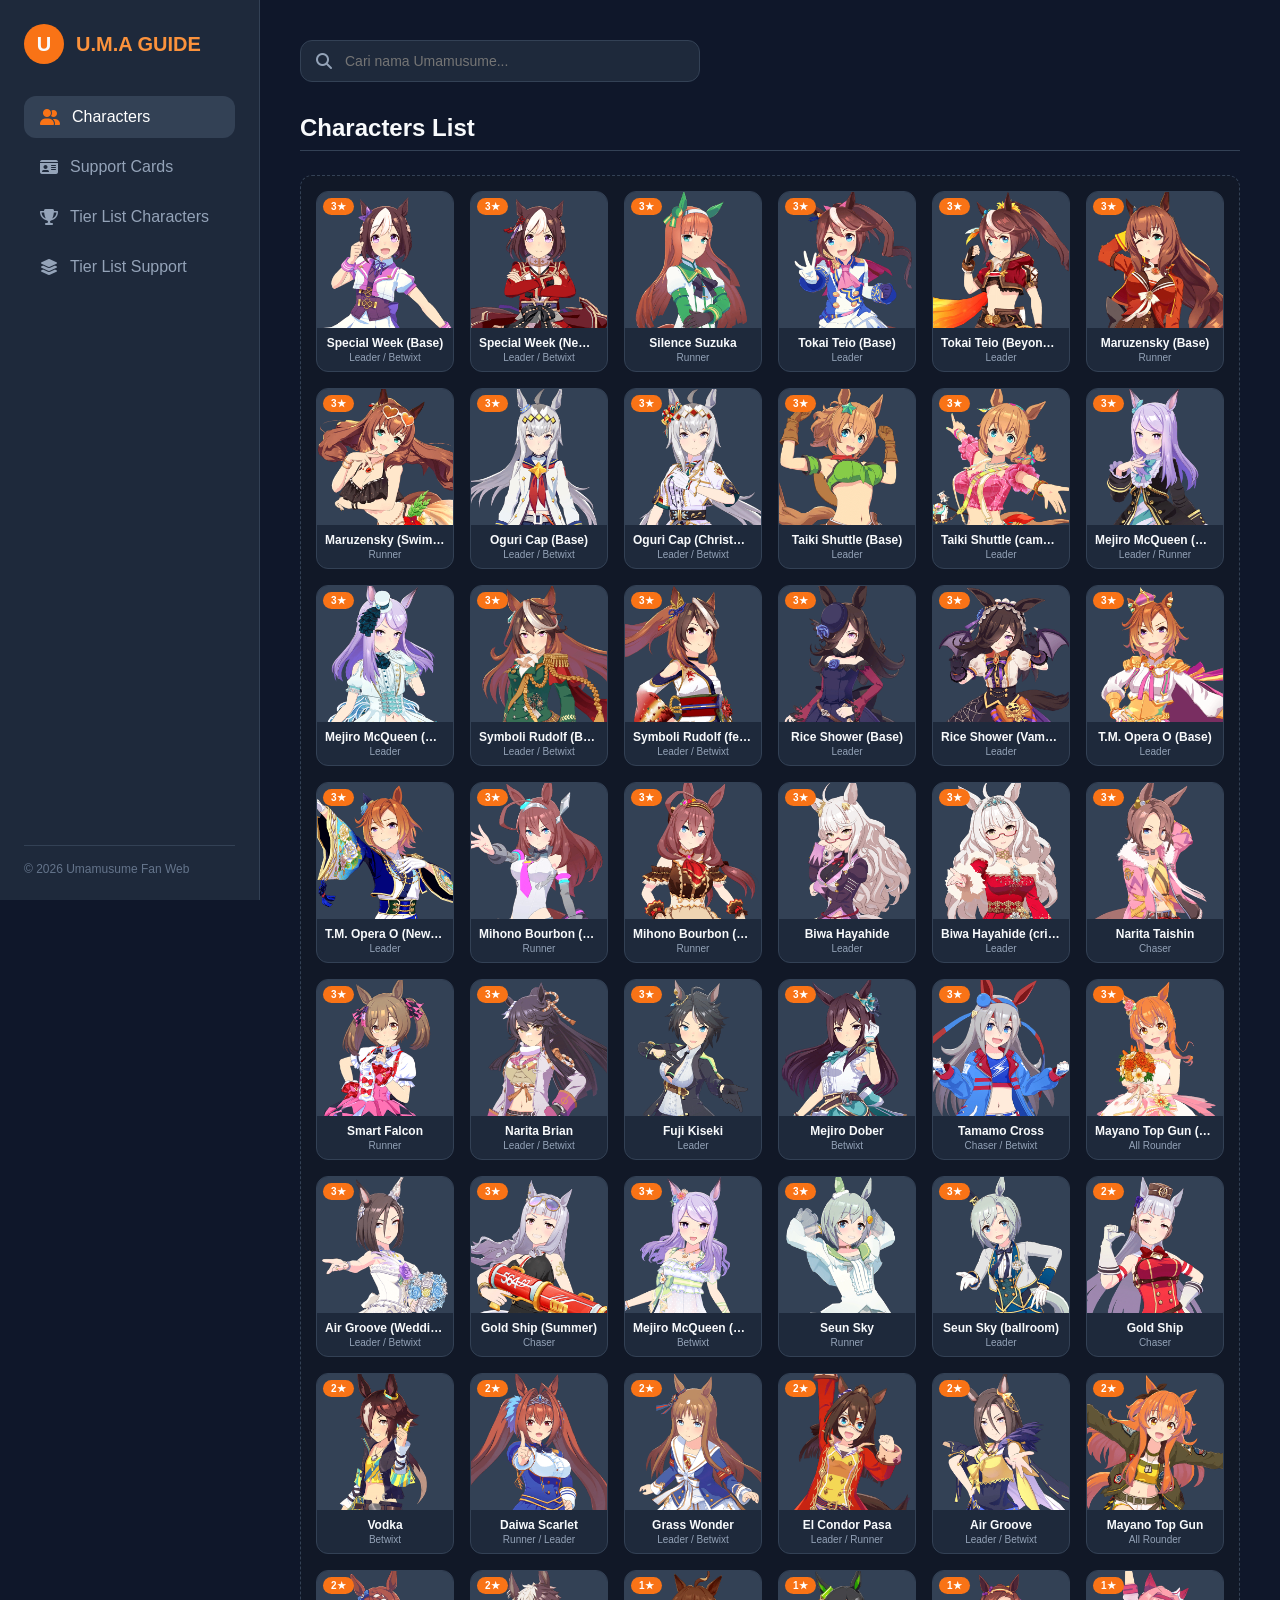
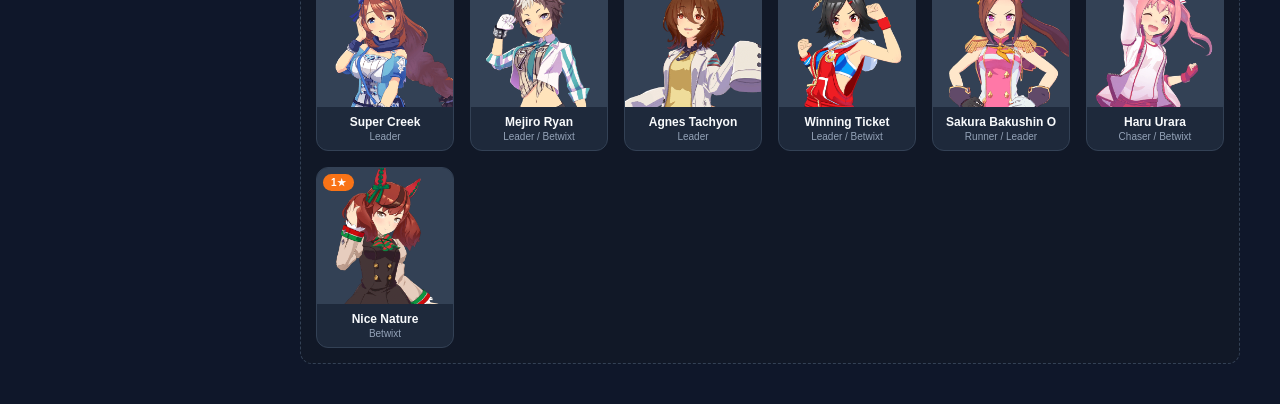
<file: index.html>
<!DOCTYPE html>
<html lang="id">
<head>
    <meta charset="UTF-8">
    <meta name="viewport" content="width=device-width, initial-scale=1.0">
    <title>Umamusume Guide - Drag & Drop Tier List</title>
    <link rel="stylesheet" href="style.css">
    <link rel="stylesheet" href="https://cdnjs.cloudflare.com/ajax/libs/font-awesome/6.4.0/css/all.min.css">
</head>
<body>

    <div class="app-container">
        <aside class="sidebar">
            <div class="logo-section">
                <div class="logo-icon">U</div>
                <span class="logo-text">U.M.A GUIDE</span>
            </div>
            
            <nav class="navigation">
                <a href="#" id="menu-characters" class="nav-item active"><i class="fa-solid fa-user-group"></i> Characters</a>
                <a href="#" id="menu-support" class="nav-item"><i class="fa-solid fa-id-card"></i> Support Cards</a>
                <a href="#" id="menu-tier-char" class="nav-item"><i class="fa-solid fa-trophy"></i> Tier List Characters</a>
                <a href="#" id="menu-tier-support" class="nav-item"><i class="fa-solid fa-layer-group"></i> Tier List Support</a>
            </nav>
            
            <div class="sidebar-footer">
                <p>&copy; 2026 Umamusume Fan Web</p>
            </div>
        </aside>

        <main class="main-content">
            <header class="header" id="searchHeader">
                <div class="search-box">
                    <i class="fa-solid fa-magnifying-glass search-icon"></i>
                    <input type="text" id="searchInput" placeholder="Cari...">
                </div>
            </header>

            <section class="content-section">
                <h2 class="section-title" id="pageTitle">Characters</h2>
                
                <div id="dynamicContainer"></div>
            </section>
        </main>
    </div>

    <div id="detailModal" class="modal">
        <div class="modal-content">
            <span class="close-modal">&times;</span>
            <div id="modalBody">
                </div>
        </div>
    </div>

    <script src="script.js"></script>
</body>
</html>
</file>
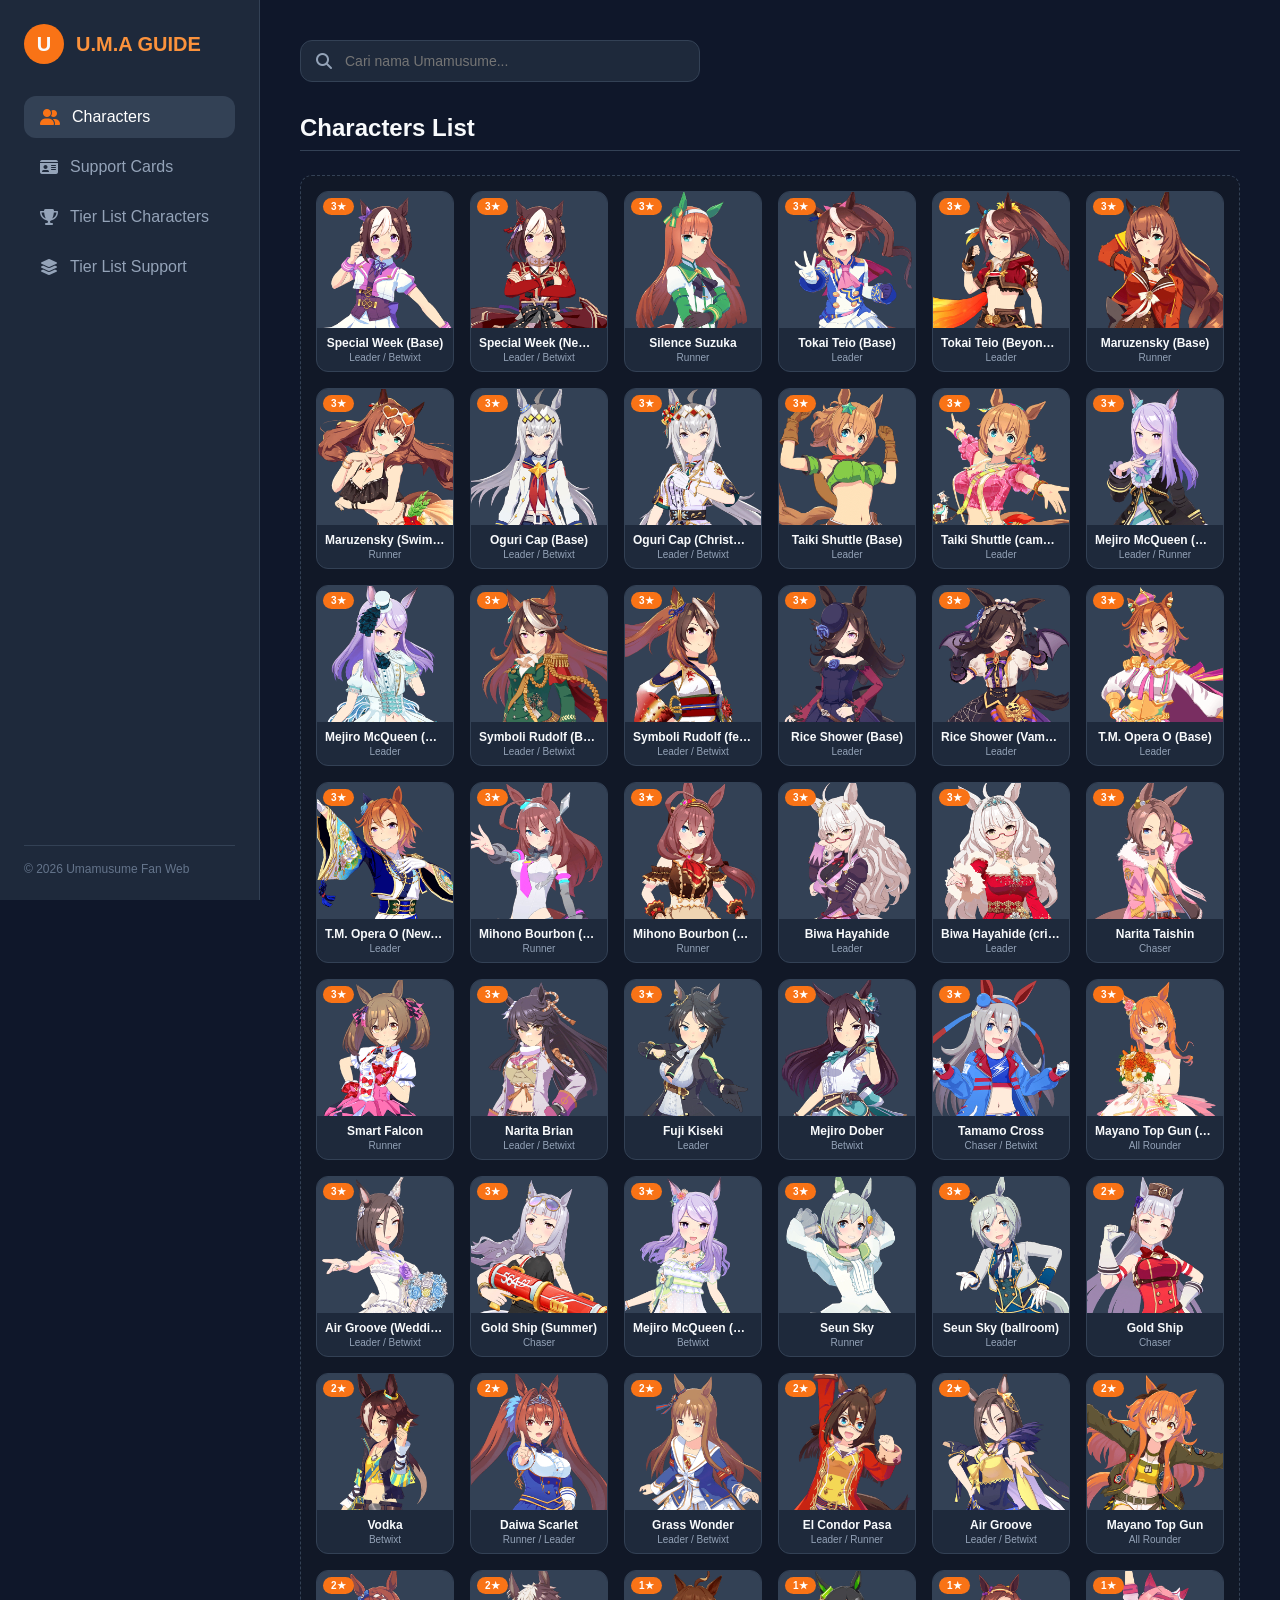
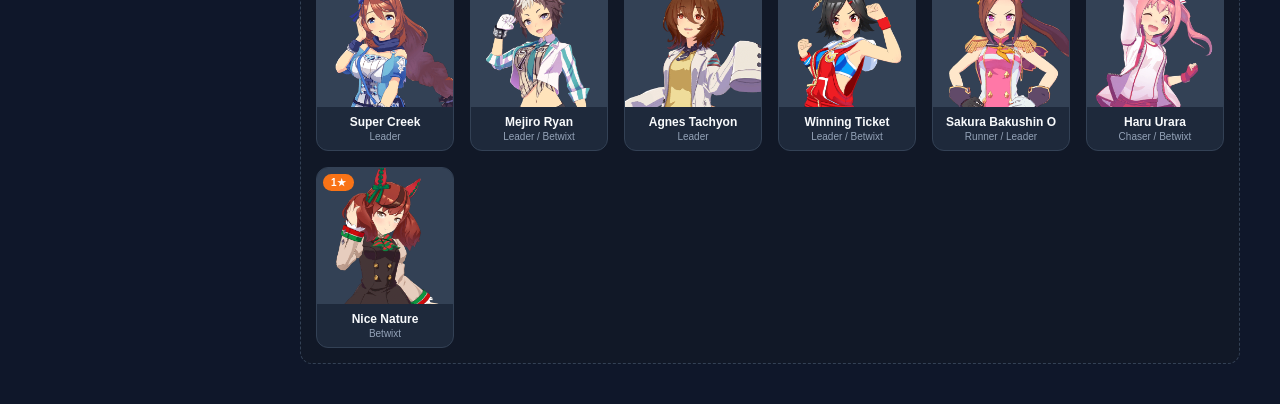
<file: umaGUIDE.html>
<!DOCTYPE html>
<html lang="id">
<head>
    <meta charset="UTF-8">
    <meta name="viewport" content="width=device-width, initial-scale=1.0">
    <title>Umamusume Guide - Drag & Drop Tier List</title>
    <link rel="stylesheet" href="style.css">
    <link rel="stylesheet" href="https://cdnjs.cloudflare.com/ajax/libs/font-awesome/6.4.0/css/all.min.css">
</head>
<body>

    <div class="app-container">
        <aside class="sidebar">
            <div class="logo-section">
                <div class="logo-icon">U</div>
                <span class="logo-text">U.M.A GUIDE</span>
            </div>
            
            <nav class="navigation">
                <a href="#" id="menu-characters" class="nav-item active"><i class="fa-solid fa-user-group"></i> Characters</a>
                <a href="#" id="menu-support" class="nav-item"><i class="fa-solid fa-id-card"></i> Support Cards</a>
                <a href="#" id="menu-tier-char" class="nav-item"><i class="fa-solid fa-trophy"></i> Tier List Characters</a>
                <a href="#" id="menu-tier-support" class="nav-item"><i class="fa-solid fa-layer-group"></i> Tier List Support</a>
            </nav>
            
            <div class="sidebar-footer">
                <p>&copy; 2026 Umamusume Fan Web</p>
            </div>
        </aside>

        <main class="main-content">
            <header class="header" id="searchHeader">
                <div class="search-box">
                    <i class="fa-solid fa-magnifying-glass search-icon"></i>
                    <input type="text" id="searchInput" placeholder="Cari...">
                </div>
            </header>

            <section class="content-section">
                <h2 class="section-title" id="pageTitle">Characters</h2>
                
                <div id="dynamicContainer"></div>
            </section>
        </main>
    </div>

    <div id="detailModal" class="modal">
        <div class="modal-content">
            <span class="close-modal">&times;</span>
            <div id="modalBody">
                </div>
        </div>
    </div>

    <script src="script.js"></script>
</body>
</html>
</file>
<file: style.css>
/* Reset & Base Styles */
* {
    margin: 0;
    padding: 0;
    box-sizing: border-box;
    font-family: 'Segoe UI', Tahoma, Geneva, Verdana, sans-serif;
}

body {
    background-color: #0f172a;
    color: #f8fafc;
    overflow-x: hidden;
}

/* CONTAINER UTAMA FIXED */
.app-container {
    display: flex;
    min-height: 100vh;
    align-items: flex-start;
}

/* Sidebar Styling - LOCK DI TEMPAT */
.sidebar {
    width: 260px;
    height: 100vh; 
    background-color: #1e293b;
    border-right: 1px solid #334155;
    padding: 24px;
    display: flex;
    flex-direction: column;
    justify-content: space-between;
    position: sticky; 
    top: 0;
    left: 0;
    z-index: 100;
}

.logo-section {
    display: flex;
    align-items: center;
    gap: 12px;
    margin-bottom: 32px;
}

.logo-icon {
    width: 40px;
    height: 40px;
    background-color: #f97316;
    border-radius: 50%;
    display: flex;
    align-items: center;
    justify-content: center;
    font-weight: bold;
    font-size: 20px;
}

.logo-text {
    font-size: 20px;
    font-weight: bold;
    color: #fb923c;
}

.navigation {
    display: flex;
    flex-direction: column;
    gap: 8px;
    flex-grow: 1;
}

.nav-item {
    display: flex;
    align-items: center;
    gap: 12px;
    padding: 12px 16px;
    color: #94a3b8;
    text-decoration: none;
    border-radius: 12px;
    font-weight: 500;
    transition: 0.3s;
}

.nav-item:hover, .nav-item.active {
    background-color: #334155;
    color: #ffffff;
}

.nav-item.active i {
    color: #f97316;
}

.sidebar-footer {
    font-size: 12px;
    color: #64748b;
    border-top: 1px solid #334155;
    padding-top: 16px;
    margin-top: auto;
}

/* Main Content Styling */
.main-content {
    flex: 1;
    padding: 40px;
    min-width: 0; 
}

.header {
    margin-bottom: 32px;
}

.search-box {
    position: relative;
    width: 100%;
    max-width: 400px;
}

.search-icon {
    position: absolute;
    left: 16px;
    top: 50%;
    transform: translateY(-50%);
    color: #94a3b8;
}

.search-box input {
    width: 100%;
    padding: 12px 16px 12px 44px;
    background-color: #1e293b;
    border: 1px solid #334155;
    border-radius: 12px;
    color: #f8fafc;
    font-size: 14px;
    outline: none;
    transition: 0.3s;
}

.search-box input:focus {
    border-color: #f97316;
}

.section-title {
    font-size: 24px;
    font-weight: bold;
    margin-bottom: 24px;
    border-bottom: 1px solid #334155;
    padding-bottom: 8px;
}

/* Grid & Card Styling */
.card-grid {
    display: grid;
    grid-template-columns: repeat(auto-fill, minmax(130px, 1fr));
    gap: 16px;
    margin-top: 15px;
    padding: 15px;
    background: #111827;
    border-radius: 12px;
    border: 1px dashed #334155;
}

.card {
    background-color: #1e293b;
    border: 1px solid #334155;
    border-radius: 12px;
    overflow: hidden;
    cursor: grab;
    transition: 0.2s ease;
    user-select: none;
}

.card:active {
    cursor: grabbing;
    opacity: 0.5;
}

.card-img-placeholder {
    aspect-ratio: 1 / 1;
    background-color: #334155;
    display: flex;
    align-items: center;
    justify-content: center;
    position: relative;
}

.char-photo {
    width: 100%;
    height: 100%;
    object-fit: cover;
    display: block;
}

/* STYLING UTAMA BADGE DAN LOGO BARU */
.badge-tag {
    position: absolute;
    top: 6px;
    left: 6px;
    background-color: #f97316;
    font-size: 10px;
    padding: 3px 8px;
    border-radius: 20px;
    font-weight: bold;
    color: #fff;
    z-index: 10;
    display: inline-flex;
    align-items: center;
    gap: 5px; /* Jarak antara foto icon dan teks disebelahnya */
}

.badge-blue { background-color: #3b82f6; }

/* Mengatur ukuran foto logo local disebelah teks */
.type-icon-png {
    width: 14px;
    height: 14px;
    object-fit: contain;
    display: inline-block;
}

.badge-text-inline {
    font-size: 10px;
    line-height: 1;
}

.card-info {
    padding: 8px;
    text-align: center;
}

.card-title {
    font-size: 12px;
    font-weight: bold;
    white-space: nowrap;
    overflow: hidden;
    text-overflow: ellipsis;
}

.card-subtitle {
    font-size: 10px;
    color: #94a3b8;
    margin-top: 2px;
}

/* Styling Drag and Drop TIER LIST */
.tier-row {
    display: flex;
    background-color: #1a202c;
    margin-bottom: 12px;
    border-radius: 12px;
    overflow: hidden;
    border: 1px solid #2d3748;
    min-height: 120px;
}

.tier-label {
    width: 90px;
    display: flex;
    align-items: center;
    justify-content: center;
    font-size: 28px;
    font-weight: bold;
    color: #0f172a;
    flex-shrink: 0;
}

.tier-s { background-color: #ff7f7f; }
.tier-a { background-color: #ffbf7f; }
.tier-b { background-color: #ffdf7f; }
.tier-c { background-color: #ffff7f; }
.tier-d { background-color: #bfff7f; }

.tier-items {
    display: flex;
    flex-wrap: wrap;
    gap: 12px;
    padding: 12px;
    align-items: center;
    flex-grow: 1;
    background-color: #1e293b;
    transition: background 0.2s;
}

.tier-items.drag-over {
    background-color: #334155;
    border: 2px dashed #f97316;
}

.tier-items .card {
    width: 90px;
}
.tier-items .card-info {
    display: none;
}

/* AREA POOL TIER LIST */
.pool-header-container {
    display: flex;
    justify-content: space-between;
    align-items: center;
    margin: 30px 0 10px 0;
    gap: 15px;
    flex-wrap: wrap;
}

/* Search bar kecil di bawah text */
.tier-inline-search {
    max-width: 200px !important; 
}
.tier-inline-search input {
    padding: 8px 12px 8px 36px !important;
    font-size: 13px !important;
    border-radius: 8px !important;
}
.tier-inline-search .search-icon {
    left: 12px !important;
}

.alphabet-shortcut {
    display: flex;
    flex-wrap: wrap;
    gap: 6px;
    background-color: #111827;
    padding: 8px;
    border-radius: 8px;
    justify-content: center;
    margin-bottom: 10px;
}

.shortcut-letter {
    display: inline-block;
    padding: 4px 10px;
    background-color: #1e293b;
    border: 1px solid #334155;
    border-radius: 6px;
    font-size: 11px;
    font-weight: bold;
    color: #cbd5e1;
    cursor: pointer;
    user-select: none;
    transition: all 0.2s ease;
}

.shortcut-letter:hover {
    background-color: #f97316;
    color: #ffffff;
    border-color: #f97316;
    transform: scale(1.1);
}

#poolGrid .card {
    transition: transform 0.2s, border-color 0.3s ease;
}

/* UI MODAL DETAIL POP-UP */
.modal {
    display: none; 
    position: fixed; 
    z-index: 1000; 
    left: 0;
    top: 0;
    width: 100%; 
    height: 100%; 
    overflow: auto; 
    background-color: rgba(15, 23, 42, 0.85); 
    backdrop-filter: blur(5px);
    animation: fadeIn 0.3s ease;
}

.modal-content {
    background-color: #1e293b;
    margin: 10% auto; 
    padding: 24px;
    border: 1px solid #475569;
    width: 90%;
    max-width: 600px; 
    border-radius: 16px;
    box-shadow: 0 10px 25px -5px rgba(0, 0, 0, 0.5);
    position: relative;
    animation: slideUp 0.3s ease;
}

.close-modal {
    position: absolute;
    right: 20px;
    top: 15px;
    color: #94a3b8;
    font-size: 28px;
    font-weight: bold;
    cursor: pointer;
    transition: color 0.2s;
}

.close-modal:hover {
    color: #f97316;
}

.modal-detail-wrapper {
    display: flex;
    gap: 20px;
    align-items: flex-start;
    margin-top: 10px;
}

.modal-img {
    width: 140px;
    height: 140px;
    object-fit: cover;
    border-radius: 12px;
    border: 2px solid #334155;
    flex-shrink: 0;
}

.modal-info-side {
    flex-grow: 1;
    color: #f8fafc;
}

.modal-info-side p {
    font-size: 14px;
    margin-bottom: 10px;
    color: #cbd5e1;
}

.modal-info-side p strong {
    color: #fb923c;
}

/* Table Detail Support Card */
.effect-table {
    width: 100%;
    border-collapse: collapse;
    margin-top: 12px;
    font-size: 13px;
}

.effect-table th, .effect-table td {
    border: 1px solid #334155;
    padding: 8px;
    text-align: left;
}

.effect-table th {
    background-color: #0f172a;
    color: #f97316;
}

.effect-table tr:nth-child(even) {
    background-color: #111827;
}

.click-effect {
    cursor: pointer !important;
}
.click-effect:hover {
    transform: translateY(-3px);
    border-color: #f97316;
    box-shadow: 0 4px 12px rgba(249, 115, 22, 0.2);
}

.card.dragging {
    opacity: 0.4;
}

/* Animasi */
@keyframes fadeIn {
    from { opacity: 0; }
    to { opacity: 1; }
}

@keyframes slideUp {
    from { transform: translateY(20px); opacity: 0; }
    to { transform: translateY(0); opacity: 1; }
}

@media (max-width: 768px) {
    .sidebar { position: relative; width: 100%; height: auto; border-right: none; border-bottom: 1px solid #334155; }
}

@media (max-width: 550px) {
    .modal-detail-wrapper { flex-direction: column; align-items: center; text-align: center; }
    .effect-table th, .effect-table td { padding: 5px; font-size: 11px; }
    .pool-header-container { flex-direction: column; align-items: flex-start; }
    .tier-inline-search { max-width: 100% !important; width: 100%; }
}
</file>
